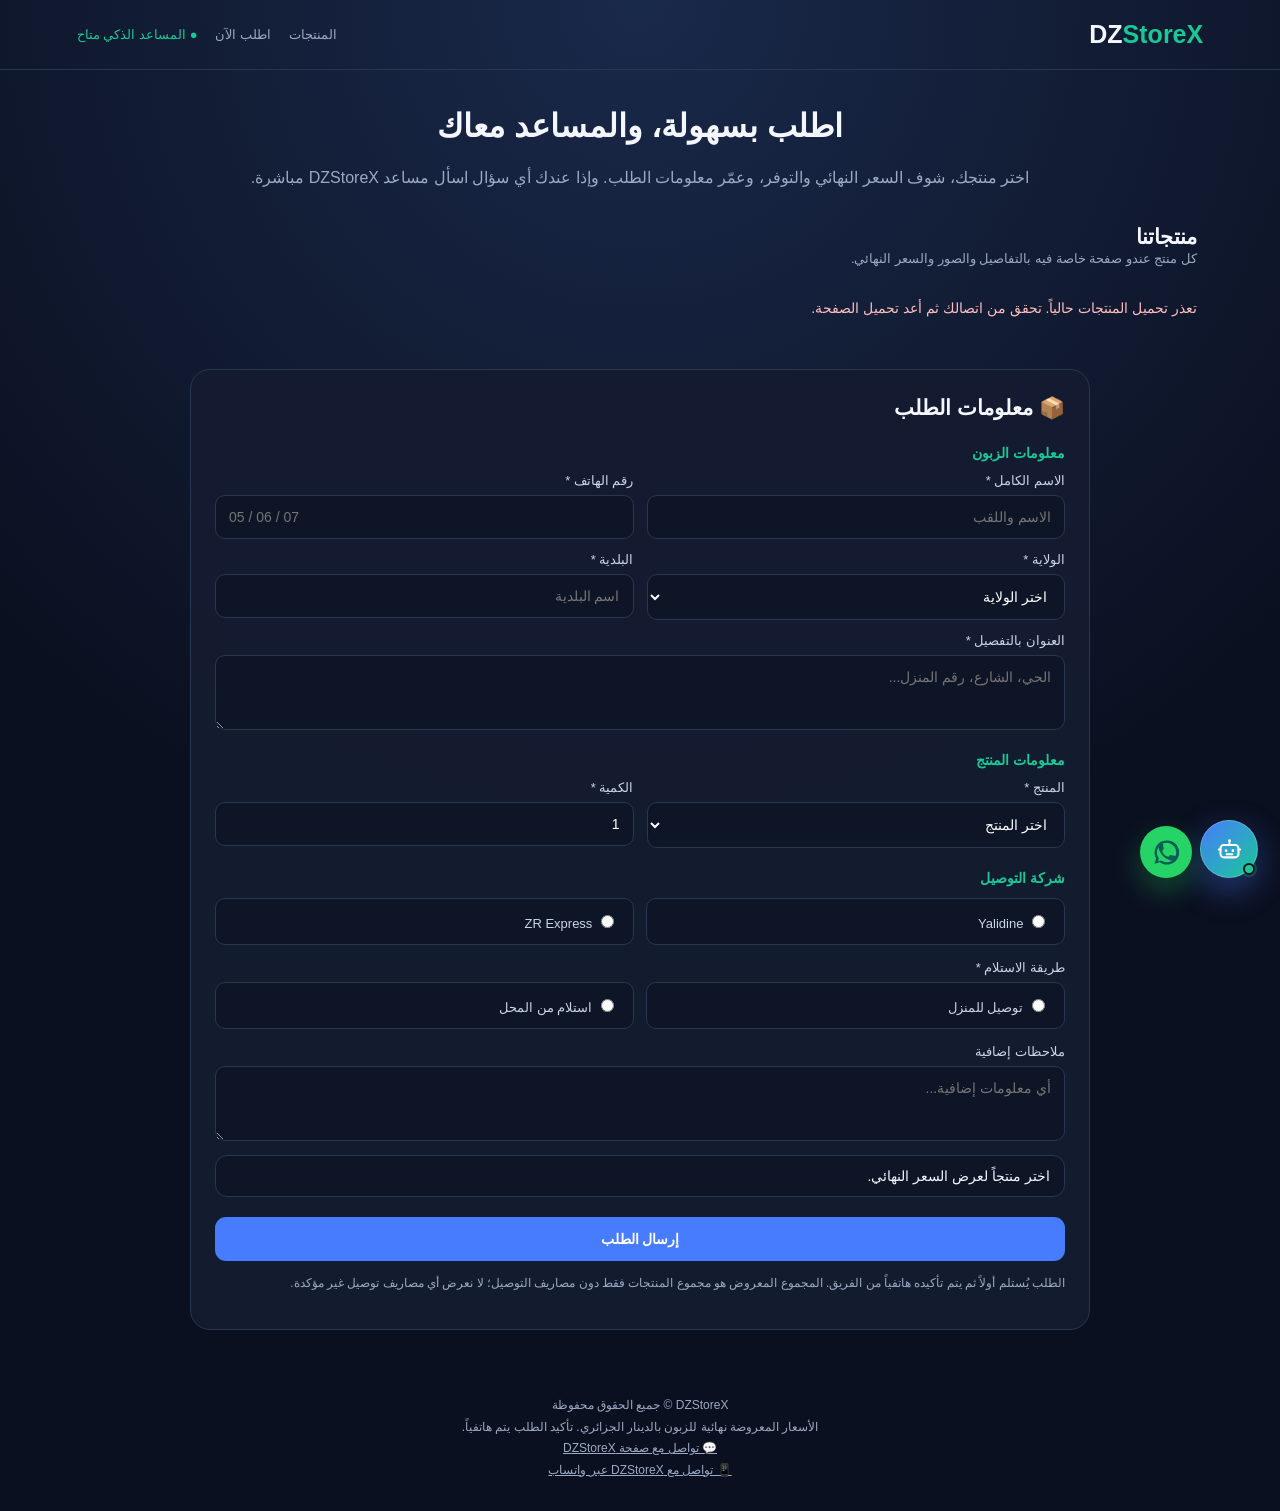
<file: index.html>
<!DOCTYPE html>
<html lang="ar" dir="rtl">
<head>
<meta charset="UTF-8">
<meta name="viewport" content="width=device-width, initial-scale=1.0">
<title>DZStoreX | المنتجات والطلب والمساعد الذكي</title>
<meta name="description" content="تسوق منتجات DZStoreX، شاهد السعر النهائي والتوفر، وأرسل طلبك مع مساعد ذكي للأسئلة.">
<link rel="stylesheet" href="assets/css/store.css?v=20261126b">
</head>
<body>

<header>
  <a class="logo" href="index.html">DZ<span>StoreX</span></a>
  <nav class="header-nav">
    <a href="#products">المنتجات</a>
    <a href="#orderForm">اطلب الآن</a>
    <div class="status">● المساعد الذكي متاح</div>
  </nav>
</header>

<main>
  <div class="intro">
    <h1>اطلب بسهولة، والمساعد معاك</h1>
    <p>اختر منتجك، شوف السعر النهائي والتوفر، وعمّر معلومات الطلب. وإذا عندك أي سؤال اسأل مساعد DZStoreX مباشرة.</p>
  </div>

  <section class="products-section" id="products">
    <div class="section-head">
      <div>
        <h2>منتجاتنا</h2>
        <p>كل منتج عندو صفحة خاصة فيه بالتفاصيل والصور والسعر النهائي.</p>
      </div>
    </div>
    <div id="productsLoading" class="products-loading">جاري تحميل المنتجات...</div>
    <div id="productsError" class="products-error hidden"></div>
    <div class="product-grid" id="productGrid"></div>
  </section>

  <div class="layout layout-single">

    <!-- ORDER FORM -->
    <section class="card" id="orderSection">
      <h2>📦 معلومات الطلب</h2>

      <form id="orderForm">

        <div class="section-title">معلومات الزبون</div>
        <div class="grid">
          <div class="field">
            <label for="fullName">الاسم الكامل *</label>
            <input id="fullName" name="fullName" required placeholder="الاسم واللقب" autocomplete="name">
          </div>
          <div class="field">
            <label for="phone">رقم الهاتف *</label>
            <input id="phone" name="phone" required type="tel" inputmode="tel"
                   placeholder="05 / 06 / 07" autocomplete="tel">
          </div>
          <div class="field">
            <label for="wilayaCode">الولاية *</label>
            <select name="wilayaCode" id="wilayaCode" required>
              <option value="">اختر الولاية</option>
            </select>
          </div>
          <div class="field">
            <label for="commune">البلدية *</label>
            <input id="commune" name="commune" required placeholder="اسم البلدية" autocomplete="address-level2">
          </div>
          <div class="field full">
            <label for="address">العنوان بالتفصيل *</label>
            <textarea id="address" name="address" required
              placeholder="الحي، الشارع، رقم المنزل..." autocomplete="street-address"></textarea>
          </div>
        </div>

        <div class="section-title">معلومات المنتج</div>
        <div class="grid">
          <div class="field">
            <label for="productSelect">المنتج *</label>
            <select name="productId" id="productSelect" required>
              <option value="">اختر المنتج</option>
            </select>
          </div>
          <div class="field">
            <label for="quantity">الكمية *</label>
            <input id="quantity" name="quantity" type="number" min="1" max="10"
                   value="1" required>
          </div>
        </div>

        <div class="section-title">شركة التوصيل</div>
        <div class="delivery">
          <label>
            <input type="radio" name="deliveryCompany" value="Yalidine" required>
            Yalidine
          </label>
          <label>
            <input type="radio" name="deliveryCompany" value="ZR Express">
            ZR Express
          </label>
        </div>

        <div class="field" style="margin-top:15px">
          <label>طريقة الاستلام *</label>
          <div class="delivery" style="margin-top:0">
            <label>
              <input type="radio" name="deliveryMode" value="home" required>
              توصيل للمنزل
            </label>
            <label>
              <input type="radio" name="deliveryMode" value="pickup">
              استلام من المحل
            </label>
          </div>
        </div>

        <div class="field" style="margin-top:15px">
          <label for="notes">ملاحظات إضافية</label>
          <textarea id="notes" name="notes" maxlength="300"
            placeholder="أي معلومات إضافية..."></textarea>
        </div>

        <div class="order-summary" id="homeOrderSummary">
          اختر منتجاً لعرض السعر النهائي.
        </div>

        <button class="primary" type="submit" id="submitOrderBtn">
          إرسال الطلب
        </button>

        <div class="form-message" id="formMessage" role="status" aria-live="polite"></div>
        <div class="form-message" id="orderResult" role="status" aria-live="polite"></div>

        <p class="note">
          الطلب يُستلم أولاً ثم يتم تأكيده هاتفياً من الفريق.
          المجموع المعروض هو مجموع المنتجات فقط دون مصاريف التوصيل؛
          لا نعرض أي مصاريف توصيل غير مؤكدة.
        </p>
      </form>
    </section>

  </div>
</main>

<footer>
  DZStoreX © جميع الحقوق محفوظة<br>
  الأسعار المعروضة نهائية للزبون بالدينار الجزائري. تأكيد الطلب يتم هاتفياً.<br>
  <a href="https://m.me/1391319567390331" target="_blank" rel="noopener" style="color:inherit;text-decoration:underline">💬 تواصل مع صفحة DZStoreX</a><br>
  <a class="dz-wa-link" id="whatsappFooterLink" href="https://wa.me/15551806504" target="_blank" rel="noopener noreferrer" style="color:inherit;text-decoration:underline">📱 تواصل مع DZStoreX عبر واتساب</a>
</footer>

<script src="assets/js/config.js?v=20261126b"></script>
<script src="assets/js/wilayas.js?v=20261126b"></script>
<script src="assets/js/api.js?v=20261126b"></script>
<script src="assets/js/chat.js?v=20261126b"></script>
<script src="assets/js/order-form.js?v=20261126b"></script>
<script src="assets/js/discuter.js?v=20261126b"></script>
  <script src="assets/js/home.js?v=20261126b"></script>

</body>
</html>
</file>
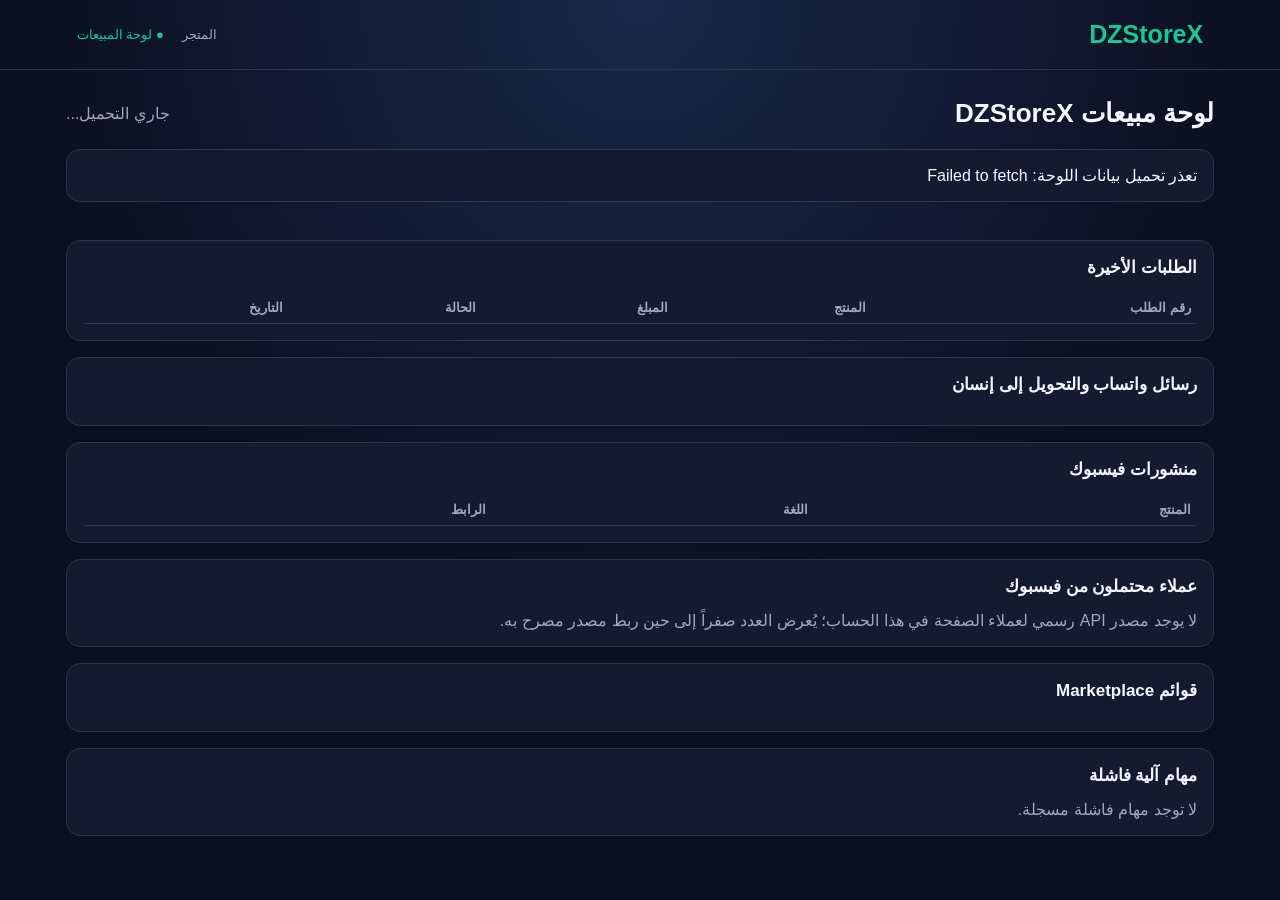
<file: dashboard.html>
<!DOCTYPE html>
<html lang="ar" dir="rtl">
<head>
<meta charset="UTF-8">
<meta name="viewport" content="width=device-width, initial-scale=1.0">
<title>DZStoreX — لوحة المبيعات</title>
<link rel="stylesheet" href="assets/css/store.css?v=20261126a">
<style>
  .dash-wrap { max-width: 1180px; margin: 26px auto; padding: 0 16px; }
  .dash-head { display: flex; flex-wrap: wrap; gap: 10px; align-items: center; justify-content: space-between; margin-bottom: 18px; }
  .dash-head h1 { font-size: 26px; margin: 0; }
  .dash-cards { display: grid; grid-template-columns: repeat(auto-fit, minmax(190px, 1fr)); gap: 12px; margin-bottom: 22px; }
  .dash-card { background: rgba(20,28,48,.96); border: 1px solid var(--line); border-radius: 14px; padding: 16px; }
  .dash-card .label { color: var(--muted); font-size: 13px; }
  .dash-card .value { font-size: 26px; font-weight: 800; color: var(--green); margin-top: 6px; font-variant-numeric: tabular-nums; }
  .dash-section { background: rgba(20,28,48,.96); border: 1px solid var(--line); border-radius: 14px; padding: 16px; margin-bottom: 16px; }
  .dash-section h2 { font-size: 17px; margin: 0 0 12px; }
  table { width: 100%; border-collapse: collapse; font-size: 13px; }
  th, td { padding: 8px 6px; border-bottom: 1px solid var(--line); text-align: right; }
  th { color: var(--muted); font-weight: 600; }
  .pill { display:inline-block; padding: 2px 8px; border-radius: 999px; background: #263653; font-size: 12px; }
  .pill.ok { background: rgba(25,201,149,.18); color: #19c995; }
  .pill.warn { background: rgba(255,193,7,.16); color: #ffc107; }
  a { color: var(--green); }
  .muted { color: var(--muted); }
  @media (max-width: 600px) { .dash-head h1 { font-size: 20px; } th, td { font-size: 11px; } }
</style>
</head>
<body>
<header>
  <a class="logo" href="index.html">DZ<span>StoreX</span></a>
  <nav class="header-nav"><a href="index.html">المتجر</a><div class="status">● لوحة المبيعات</div></nav>
</header>
<main class="dash-wrap">
  <div class="dash-head">
    <h1>لوحة مبيعات DZStoreX</h1>
    <span class="muted" id="updated">جاري التحميل...</span>
  </div>
  <div id="dashError" class="dash-section hidden"></div>
  <section class="dash-cards" id="cards"></section>
  <section class="dash-section">
    <h2>الطلبات الأخيرة</h2>
    <div style="overflow-x:auto"><table id="ordersTable"><thead><tr><th>رقم الطلب</th><th>المنتج</th><th>المبلغ</th><th>الحالة</th><th>التاريخ</th></tr></thead><tbody></tbody></table></div>
  </section>
  <section class="dash-section">
    <h2>رسائل واتساب والتحويل إلى إنسان</h2>
    <div id="waSummary" class="muted"></div>
  </section>
  <section class="dash-section">
    <h2>منشورات فيسبوك</h2>
    <div id="fbSummary" class="muted"></div>
    <div style="overflow-x:auto"><table id="fbTable"><thead><tr><th>المنتج</th><th>اللغة</th><th>الرابط</th></tr></thead><tbody></tbody></table></div>
  </section>
  <section class="dash-section">
    <h2>عملاء محتملون من فيسبوك</h2>
    <div id="leadsSummary" class="muted">لا يوجد مصدر API رسمي لعملاء الصفحة في هذا الحساب؛ يُعرض العدد صفراً إلى حين ربط مصدر مصرح به.</div>
  </section>
  <section class="dash-section">
    <h2>قوائم Marketplace</h2>
    <div id="mpSummary" class="muted"></div>
  </section>
  <section class="dash-section">
    <h2>مهام آلية فاشلة</h2>
    <div id="failures" class="muted">لا توجد مهام فاشلة مسجلة.</div>
  </section>
</main>
<script src="assets/js/config.js?v=20261126a"></script>
<script>
(function () {
  "use strict";
  var cfg = window.DZSTORE_CONFIG;
  var esc = function (v) { return String(v === null || v === undefined ? "" : v).replace(/[&<>"']/g, function (c) { return ({ "&": "&amp;", "<": "&lt;", ">": "&gt;", '"': "&quot;", "'": "&#39;" })[c]; }); };
  var num = function (v) { return Number(v || 0).toLocaleString("fr-FR"); };
  function card(label, value) { return '<div class="dash-card"><div class="label">' + esc(label) + '</div><div class="value">' + esc(value) + '</div></div>'; }

  async function load() {
    var api = cfg.apiBase + "/dzstorex/dashboard";
    try {
      var r = await fetch(api, { headers: { "ngrok-skip-browser-warning": "true" } });
      if (!r.ok) throw new Error("HTTP " + r.status);
      var d = await r.json();
      document.getElementById("updated").textContent = "آخر تحديث: " + new Date(d.generatedAt).toLocaleString("fr-FR");
      document.getElementById("cards").innerHTML =
        card("الطلبات", num(d.orders.total)) +
        card("إجمالي المبيعات (دج)", num(d.orders.revenueDa)) +
        card("رسائل واتساب", num(d.whatsapp.messages)) +
        card("تحويل لإنسان", num(d.whatsapp.handoffs)) +
        card("المنتجات النشطة", num(d.catalog.active)) +
        card("منتجات قابلة للطلب", num(d.catalog.orderable));

      var ob = document.querySelector("#ordersTable tbody");
      ob.innerHTML = (d.recentOrders || []).map(function (o) {
        return "<tr><td>" + esc(o.order_ref) + "</td><td>" + esc(o.product_name) + "</td><td>" + num(o.total_da) + " دج</td><td><span class='pill ok'>" + esc(o.status) + "</span></td><td>" + esc(String(o.created_at || "").slice(0, 10)) + "</td></tr>";
      }).join("") || "<tr><td colspan='5' class='muted'>لا توجد طلبات.</td></tr>";

      var outcomes = d.whatsapp.byOutcome || {};
      document.getElementById("waSummary").textContent =
        "الرسائل: " + num(d.whatsapp.messages) + " · تم الرد: " + num(outcomes.replied) +
        " · محجوزة: " + num(outcomes.reserved) + " · مُحالة لإنسان: " + num(outcomes.escalated);

      var pub = await fetch("assets/data/sales-factory.json", { cache: "no-store" }).then(function (x) { return x.ok ? x.json() : null; }).catch(function () { return null; });
      if (pub) {
        document.getElementById("fbSummary").textContent =
          "منشورات منشورة: " + num(pub.facebook.publishedPosts) +
          " (FR: " + num(pub.facebook.byLanguage.fr) + "، AR: " + num(pub.facebook.byLanguage.ar) + ")";
        document.querySelector("#fbTable tbody").innerHTML = (pub.facebook.posts || []).map(function (p) {
          return "<tr><td>" + esc(p.productId) + "</td><td>" + esc(p.language) + "</td><td><a href='" + esc(p.url) + "' target='_blank' rel='noopener'>open</a></td></tr>";
        }).join("") || "<tr><td colspan='3' class='muted'>لا توجد منشورات.</td></tr>";
        document.getElementById("mpSummary").textContent =
          "جاهزة للنشر اليدوي: " + num(pub.marketplace.prepared) +
          " · معلنة مسبقاً: " + num(pub.marketplace.alreadyListed) +
          (pub.marketplace.apiPublishingAvailable ? "" : " · النشر المباشر عبر API غير متاح لهذا الحساب.");
        var fails = pub.facebook.failures || [];
        document.getElementById("failures").innerHTML = fails.length
          ? fails.map(function (f) { return "<div>" + esc(f.key) + " — " + esc(JSON.stringify(f.error).slice(0, 160)) + "</div>"; }).join("")
          : "لا توجد مهام فاشلة مسجلة.";
      }
    } catch (e) {
      var box = document.getElementById("dashError");
      box.classList.remove("hidden");
      box.textContent = "تعذر تحميل بيانات اللوحة: " + e.message;
    }
  }
  load();
})();
</script>
</body>
</html>
</file>
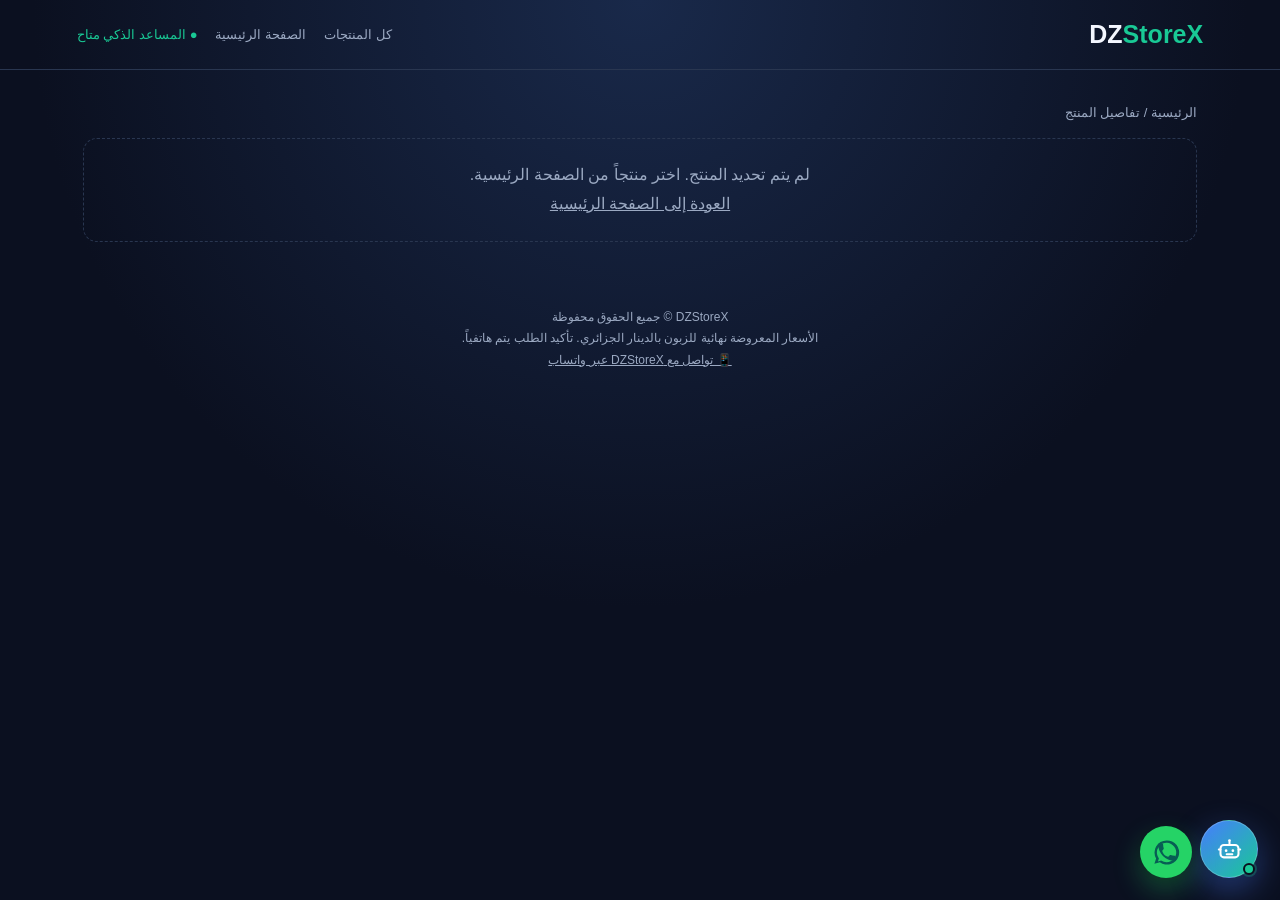
<file: product.html>
<!DOCTYPE html>
<html lang="ar" dir="rtl">
<head>
<meta charset="UTF-8">
<meta name="viewport" content="width=device-width, initial-scale=1.0">
<title>تفاصيل المنتج | DZStoreX</title>
<meta name="description" content="تفاصيل المنتج، الصور، السعر النهائي، التوفر، والطلب من DZStoreX.">
<link rel="stylesheet" href="assets/css/store.css?v=20261126b">
</head>
<body>

<header>
  <a class="logo" href="index.html">DZ<span>StoreX</span></a>
  <nav class="header-nav">
    <a href="index.html#products">كل المنتجات</a>
    <a href="index.html">الصفحة الرئيسية</a>
    <div class="status">● المساعد الذكي متاح</div>
  </nav>
</header>

<main>
  <div class="breadcrumb">
    <a href="index.html">الرئيسية</a> / <span>تفاصيل المنتج</span>
  </div>

  <div id="productLoading" class="products-loading">جاري تحميل المنتج...</div>
  <div id="productError" class="hidden"></div>

  <div id="productContent" class="hidden">
    <section class="product-page">
      <div class="product-gallery">
        <div class="gallery-main" id="galleryMain"></div>
        <div class="gallery-thumbs" id="galleryThumbs"></div>
      </div>

      <div class="product-info">
        <h1 id="productTitle">تفاصيل المنتج</h1>
        <div class="product-price" id="productPrice" dir="ltr">-</div>
        <div class="product-sub">السعر النهائي للزبون بالدينار الجزائري</div>
        <div class="availability-note" id="productAvailability"></div>

        <div class="product-links">
          <a class="secondary dz-wa-link" id="whatsappProductLink" href="https://wa.me/15551806504" target="_blank" rel="noopener noreferrer">📱 تواصل عبر واتساب</a>
          <a class="secondary" href="https://m.me/1391319567390331" target="_blank" rel="noopener">💬 تواصل مع صفحة DZStoreX</a>
          <a class="secondary hidden" id="marketplaceLink" href="#" target="_blank" rel="noopener">🛒 شاهد الإعلان على Marketplace</a>
        </div>

        <div class="cta-row">
          <button class="primary" type="button" id="orderNowBtn">اطلب الآن</button>
          <a class="secondary" href="#" data-dz-chat-open style="text-decoration:none;display:inline-flex;align-items:center;justify-content:center;border-radius:11px;padding:14px 18px;font-weight:bold;font-size:14px;">اسأل المساعد</a>
        </div>

        <div class="product-description" id="productDescription"></div>
      </div>
    </section>

    <section class="card product-order" id="orderSection">
      <h2>📦 اطلب هذا المنتج</h2>

      <form id="orderForm">
        <input type="hidden" name="productId" id="orderProductId" value="">

        <div class="section-title">معلومات الزبون</div>
        <div class="grid">
          <div class="field">
            <label for="fullName">الاسم الكامل *</label>
            <input id="fullName" name="fullName" required placeholder="الاسم واللقب" autocomplete="name">
          </div>
          <div class="field">
            <label for="phone">رقم الهاتف *</label>
            <input id="phone" name="phone" required type="tel" inputmode="tel"
                   placeholder="05 / 06 / 07" autocomplete="tel">
          </div>
          <div class="field">
            <label for="wilayaCode">الولاية *</label>
            <select name="wilayaCode" id="wilayaCode" required>
              <option value="">اختر الولاية</option>
            </select>
          </div>
          <div class="field">
            <label for="commune">البلدية *</label>
            <input id="commune" name="commune" required placeholder="اسم البلدية" autocomplete="address-level2">
          </div>
          <div class="field full">
            <label for="address">العنوان بالتفصيل *</label>
            <textarea id="address" name="address" required
              placeholder="الحي، الشارع، رقم المنزل..." autocomplete="street-address"></textarea>
          </div>
        </div>

        <div class="section-title">تفاصيل الطلب</div>
        <div class="grid">
          <div class="field">
            <label for="productQuantity">الكمية *</label>
            <input id="productQuantity" name="quantity" type="number" min="1" max="10" value="1" required>
          </div>
          <div class="field">
            <label>شركة التوصيل *</label>
            <div class="delivery" style="margin-top:0">
              <label>
                <input type="radio" name="deliveryCompany" value="Yalidine" required>
                Yalidine
              </label>
              <label>
                <input type="radio" name="deliveryCompany" value="ZR Express">
                ZR Express
              </label>
            </div>
          </div>
          <div class="field">
            <label>طريقة الاستلام *</label>
            <div class="delivery" style="margin-top:0">
              <label>
                <input type="radio" name="deliveryMode" value="home" required>
                توصيل للمنزل
              </label>
              <label>
                <input type="radio" name="deliveryMode" value="pickup">
                استلام من المحل
              </label>
            </div>
          </div>
        </div>

        <div class="field" style="margin-top:15px">
          <label for="notes">ملاحظات إضافية</label>
          <textarea id="notes" name="notes" maxlength="300"
            placeholder="أي معلومات إضافية..."></textarea>
        </div>

        <div class="order-summary" id="productOrderSummary"></div>

        <button class="primary" type="submit" id="submitOrderBtn">إرسال الطلب</button>

        <div class="form-message" id="formMessage" role="status" aria-live="polite"></div>
        <div class="form-message" id="orderResult" role="status" aria-live="polite"></div>

        <p class="note">
          الطلب يُستلم أولاً ثم يتم تأكيده هاتفياً من الفريق.
          المجموع المعروض هو مجموع المنتجات فقط دون مصاريف التوصيل؛
          لا نعرض أي مصاريف توصيل غير مؤكدة.
        </p>
      </form>
    </section>
  </div>
</main>

<footer>
  DZStoreX © جميع الحقوق محفوظة<br>
  الأسعار المعروضة نهائية للزبون بالدينار الجزائري. تأكيد الطلب يتم هاتفياً.<br>
  <a class="dz-wa-link" id="whatsappFooterLink" href="https://wa.me/15551806504" target="_blank" rel="noopener noreferrer" style="color:inherit;text-decoration:underline">📱 تواصل مع DZStoreX عبر واتساب</a>
</footer>

<script src="assets/js/config.js?v=20261126b"></script>
<script src="assets/js/wilayas.js?v=20261126b"></script>
<script src="assets/js/api.js?v=20261126b"></script>
<script src="assets/js/chat.js?v=20261126b"></script>
<script src="assets/js/order-form.js?v=20261126b"></script>
<script src="assets/js/discuter.js?v=20261126b"></script>
  <script src="assets/js/product.js?v=20261126b"></script>

</body>
</html>
</file>
<file: assets/css/store.css>
:root {
  --bg: #0b1020;
  --card: #141c30;
  --line: #293650;
  --text: #f4f7ff;
  --muted: #9ba9c2;
  --blue: #477cff;
  --green: #19c995;
  --amber: #f3b33d;
  --red: #ff6b6b;
}

* { box-sizing: border-box; }

html { scroll-behavior: smooth; }

body {
  margin: 0;
  font-family: Tahoma, Arial, sans-serif;
  background: radial-gradient(circle at top, #19294a, #0b1020 55%);
  color: var(--text);
  min-height: 100vh;
}

a { color: inherit; }

img { max-width: 100%; display: block; }

header {
  padding: 20px 6%;
  display: flex;
  justify-content: space-between;
  align-items: center;
  gap: 16px;
  border-bottom: 1px solid var(--line);
  flex-wrap: wrap;
}

.logo {
  font-size: 25px;
  font-weight: 900;
  text-decoration: none;
}

.logo span { color: var(--green); }

.header-nav {
  display: flex;
  align-items: center;
  gap: 18px;
  flex-wrap: wrap;
}

.header-nav a {
  color: var(--muted);
  text-decoration: none;
  font-size: 13px;
}

.header-nav a:hover { color: var(--text); }

.status { color: var(--green); font-size: 13px; }

main {
  max-width: 1150px;
  margin: 35px auto;
  padding: 0 18px;
}

.intro { text-align: center; margin-bottom: 30px; }
.intro h1 { font-size: 32px; margin-bottom: 10px; }
.intro p { color: var(--muted); line-height: 1.8; }

.layout {
  display: grid;
  grid-template-columns: 1.1fr .9fr;
  gap: 20px;
  align-items: start;
}

.layout-single {
  display: block;
  max-width: 900px;
  margin: 0 auto;
}

.card {
  background: rgba(20, 28, 48, .96);
  border: 1px solid var(--line);
  border-radius: 20px;
  padding: 24px;
}

h1, h2, h3 { line-height: 1.35; }
h2 { font-size: 21px; margin: 0 0 20px; }
h3 { font-size: 16px; margin: 0; }

.section-title {
  color: var(--green);
  font-size: 14px;
  margin: 22px 0 12px;
  font-weight: bold;
}

.grid { display: grid; grid-template-columns: 1fr 1fr; gap: 13px; }
.field { display: flex; flex-direction: column; gap: 7px; }
.field.full { grid-column: 1 / -1; }

label { font-size: 13px; color: #cbd5e8; }

input, select, textarea {
  width: 100%;
  padding: 13px;
  border-radius: 10px;
  background: #0d1527;
  color: #fff;
  border: 1px solid var(--line);
  outline: none;
  font-size: 14px;
  font-family: inherit;
}

input:focus, select:focus, textarea:focus { border-color: var(--blue); }
input.invalid, select.invalid, textarea.invalid { border-color: var(--red); }
textarea { resize: vertical; min-height: 75px; }

.delivery { display: flex; gap: 12px; flex-wrap: wrap; }
.delivery label {
  flex: 1;
  background: #0d1527;
  padding: 13px;
  border-radius: 10px;
  border: 1px solid var(--line);
  cursor: pointer;
  min-width: 130px;
}
.delivery input { width: auto; margin-inline-start: 6px; }

button {
  border: 0;
  border-radius: 11px;
  padding: 14px 18px;
  cursor: pointer;
  font-weight: bold;
  font-size: 14px;
  font-family: inherit;
}

.primary { background: var(--blue); color: #fff; width: 100%; margin-top: 20px; }
.primary:hover { background: #3a6ef0; }
.secondary { background: #263653; color: #fff; }
button:disabled { opacity: .5; cursor: not-allowed; }

.note { font-size: 12px; color: var(--muted); line-height: 1.7; }

.form-message {
  display: none;
  margin-top: 14px;
  padding: 11px 13px;
  border-radius: 10px;
  font-size: 13px;
  line-height: 1.7;
  background: rgba(255, 107, 107, .12);
  border: 1px solid rgba(255, 107, 107, .5);
  color: #ffdada;
}
.form-message.show { display: block; }
.form-message.success {
  background: rgba(25, 201, 149, .12);
  border-color: rgba(25, 201, 149, .5);
  color: #c9ffec;
}

/* Product showcase */
.products-section { margin: 10px 0 35px; }
.section-head {
  display: flex;
  justify-content: space-between;
  align-items: baseline;
  gap: 15px;
  margin-bottom: 16px;
  flex-wrap: wrap;
}
.section-head h2 { margin: 0; }
.section-head p { margin: 0; color: var(--muted); font-size: 13px; }

.product-grid {
  display: grid;
  grid-template-columns: repeat(auto-fill, minmax(210px, 1fr));
  gap: 15px;
}

.product-card {
  position: relative;
  background: rgba(20, 28, 48, .96);
  border: 1px solid var(--line);
  border-radius: 16px;
  overflow: hidden;
  text-decoration: none;
  display: flex;
  flex-direction: column;
  transition: transform .15s ease, border-color .15s ease;
}
.product-card:hover { transform: translateY(-2px); border-color: var(--blue); }

.product-card-wa {
  position: absolute;
  top: 10px;
  left: 10px;
  z-index: 2;
  width: 36px;
  height: 36px;
  display: grid;
  place-items: center;
  border-radius: 50%;
  background: #25d366;
  color: #075e54;
  font-size: 17px;
  line-height: 1;
  box-shadow: 0 4px 12px rgba(0, 0, 0, .35);
  cursor: pointer;
  transition: transform .15s ease, box-shadow .15s ease;
}
.product-card-wa:hover,
.product-card-wa:focus-visible {
  transform: scale(1.1);
  box-shadow: 0 6px 16px rgba(37, 211, 102, .4);
  outline: 2px solid rgba(255, 255, 255, .75);
  outline-offset: 2px;
}

.dz-discuter {
  align-self: flex-start;
  margin-top: 10px;
  padding: 8px 14px;
  border: 1px solid var(--blue, #2563eb);
  border-radius: 10px;
  background: transparent;
  color: var(--blue, #2563eb);
  font: inherit;
  font-weight: 700;
  cursor: pointer;
  transition: background .15s ease, color .15s ease;
}
.dz-discuter:hover,
.dz-discuter:focus-visible {
  background: var(--blue, #2563eb);
  color: #fff;
  outline: 2px solid rgba(37, 99, 235, .4);
  outline-offset: 2px;
}

.product-thumb {
  aspect-ratio: 1 / 1;
  background: #0d1527;
  overflow: hidden;
}
.product-thumb img { width: 100%; height: 100%; object-fit: cover; }

.product-body { padding: 13px; display: flex; flex-direction: column; gap: 9px; flex: 1; }
.product-body h3 {
  font-size: 14px;
  line-height: 1.5;
  display: -webkit-box;
  -webkit-line-clamp: 2;
  -webkit-box-orient: vertical;
  overflow: hidden;
  min-height: 42px;
}
.product-meta {
  display: flex;
  flex-direction: column;
  align-items: flex-start;
  gap: 7px;
  margin-top: auto;
}
.price-line { display: block; width: 100%; }
.status-line { display: block; }
/* The price is its own line, bold and never broken: "4 300 دج" must stay one unit. */
.price {
  display: block;
  color: var(--green);
  font-weight: 900;
  font-size: 20px;
  line-height: 1.25;
  white-space: nowrap;
  font-variant-numeric: tabular-nums;
}
.price-inline {
  color: var(--green);
  font-weight: 800;
  white-space: nowrap;
  font-variant-numeric: tabular-nums;
}

/* RTL PAGE, LTR PRICES
   A bare "4 300 دج" inside the RTL page is reordered by the bidi algorithm: the
   currency is pushed to the left of the amount and the price looks reversed
   ("دج 300 4"). Every price is therefore its own isolated LTR run, so the amount
   always renders left-to-right and the currency sits to its right. */
.price,
.price-inline,
.product-price,
.summary-total {
  direction: ltr;
  unicode-bidi: isolate;
}
/* The isolated LTR run must keep the layout alignment it had before the fix:
   it stays flush with the right edge of the RTL card / column. */
.price { text-align: right; }
.product-price { text-align: right; }
.price-amount,
.price-currency {
  unicode-bidi: isolate;
}
.price-currency { direction: rtl; }
.price-amount { direction: ltr; }

.badge {
  display: inline-block;
  padding: 4px 8px;
  border-radius: 999px;
  font-size: 11px;
  font-weight: bold;
  white-space: nowrap;
}
.badge-available { background: rgba(25, 201, 149, .15); color: #8df0d1; border: 1px solid rgba(25, 201, 149, .4); }
.badge-unverified { background: rgba(243, 179, 61, .15); color: #ffd98a; border: 1px solid rgba(243, 179, 61, .4); }
.badge-neutral { background: rgba(155, 169, 194, .12); color: var(--muted); border: 1px solid var(--line); }

.products-loading, .products-error {
  color: var(--muted);
  font-size: 14px;
  padding: 18px 0;
}
.products-error { color: #ffbdbd; }

/* Product page */
.breadcrumb {
  color: var(--muted);
  font-size: 13px;
  margin-bottom: 18px;
}
.breadcrumb a { color: var(--muted); text-decoration: none; }
.breadcrumb a:hover { color: var(--text); }

.product-page {
  display: grid;
  grid-template-columns: 1fr 1fr;
  gap: 22px;
  align-items: start;
}

.product-gallery { display: flex; flex-direction: column; gap: 10px; }
.gallery-main {
  background: #0d1527;
  border: 1px solid var(--line);
  border-radius: 18px;
  overflow: hidden;
  aspect-ratio: 1 / 1;
}
.gallery-main img { width: 100%; height: 100%; object-fit: contain; }
.gallery-thumbs { display: flex; gap: 8px; flex-wrap: wrap; }
.gallery-thumbs button {
  padding: 0;
  width: 64px;
  height: 64px;
  border-radius: 9px;
  border: 2px solid transparent;
  overflow: hidden;
  background: #0d1527;
}
.gallery-thumbs button.active { border-color: var(--blue); }
.gallery-thumbs img { width: 100%; height: 100%; object-fit: cover; }

.product-info { display: flex; flex-direction: column; gap: 14px; }
.product-info h1 { font-size: 25px; margin: 0; }
.product-price {
  display: block;
  font-size: 30px;
  line-height: 1.2;
  color: var(--green);
  font-weight: 900;
  white-space: nowrap;
  font-variant-numeric: tabular-nums;
}
.product-sub { color: var(--muted); font-size: 12px; }
.availability-note {
  display: flex;
  flex-direction: column;
  align-items: flex-start;
  gap: 8px;
  font-size: 13px;
  line-height: 1.8;
  padding: 11px 13px;
  border-radius: 10px;
  background: #0d1527;
  border: 1px solid var(--line);
}
.availability-text { display: block; }
.availability-note.available { border-color: rgba(25, 201, 149, .45); }
.availability-note.unverified { border-color: rgba(243, 179, 61, .45); }
.product-description {
  white-space: pre-wrap;
  line-height: 1.9;
  font-size: 14px;
  color: #dbe4f5;
  border-top: 1px solid var(--line);
  padding-top: 14px;
  max-height: 420px;
  overflow: auto;
}
.cta-row { display: flex; gap: 10px; flex-wrap: wrap; }
.cta-row .primary { width: auto; margin-top: 0; flex: 1; min-width: 180px; }
.cta-row .secondary { flex: 0 0 auto; }
.product-links { display: flex; gap: 10px; flex-wrap: wrap; }
.product-links .secondary {
  flex: 0 0 auto;
  text-decoration: none;
  display: inline-flex;
  align-items: center;
  justify-content: center;
  border-radius: 11px;
  padding: 11px 15px;
  font-weight: bold;
  font-size: 13px;
}

.product-order { margin-top: 22px; }
.product-order .grid { margin-top: 6px; }

.order-summary {
  display: flex;
  flex-wrap: wrap;
  justify-content: space-between;
  align-items: center;
  gap: 10px 18px;
  background: #0d1527;
  border: 1px solid var(--line);
  border-radius: 12px;
  padding: 12px 14px;
  margin-top: 14px;
  font-size: 14px;
}
.order-summary .summary-line {
  display: inline-flex;
  flex-wrap: wrap;
  align-items: baseline;
  gap: 6px;
  min-width: 0;
}
.summary-label { color: var(--muted); }
.summary-note { color: var(--muted); font-size: 12px; }
.order-summary strong {
  color: var(--green);
  font-size: 18px;
  white-space: nowrap;
  font-variant-numeric: tabular-nums;
}
.order-summary .price-inline { font-size: 18px; }

/* ------------------------------------------------------------------
   Floating AI assistant
   The panel and button are fixed so they stay available while
   scrolling. z-index is intentionally above the page chrome.
   ------------------------------------------------------------------ */
.dz-chat-root {
  position: fixed;
  inset: 0;
  z-index: 2147483000;
  pointer-events: none;
}

.dz-chat-fab {
  position: fixed;
  right: max(22px, env(safe-area-inset-right));
  bottom: max(22px, env(safe-area-inset-bottom));
  z-index: 2147483002;
  width: 58px;
  height: 58px;
  padding: 0;
  border: 1px solid rgba(255, 255, 255, .2);
  border-radius: 50%;
  background: linear-gradient(135deg, #477cff 0%, #19c995 100%);
  color: #fff;
  box-shadow: 0 12px 32px rgba(71, 124, 255, .42), 0 3px 10px rgba(0, 0, 0, .4);
  pointer-events: auto;
  transition: transform .2s ease, box-shadow .2s ease, filter .2s ease;
}

.dz-chat-fab:hover {
  transform: translateY(-2px) scale(1.03);
  box-shadow: 0 16px 38px rgba(71, 124, 255, .5), 0 4px 12px rgba(0, 0, 0, .42);
}

.dz-chat-fab:active { transform: scale(.97); }
.dz-chat-fab:focus-visible { outline: 3px solid rgba(25, 201, 149, .65); outline-offset: 3px; }

.dz-chat-fab-icon {
  position: absolute;
  inset: 0;
  display: grid;
  place-items: center;
  transition: opacity .18s ease, transform .18s ease;
}

.dz-chat-fab-icon svg { width: 27px; height: 27px; }

.dz-chat-fab-icon--close {
  opacity: 0;
  transform: rotate(-90deg) scale(.6);
}

.dz-chat-fab.is-open .dz-chat-fab-icon--robot {
  opacity: 0;
  transform: rotate(90deg) scale(.6);
}

.dz-chat-fab.is-open .dz-chat-fab-icon--close {
  opacity: 1;
  transform: none;
}

.dz-chat-badge {
  position: absolute;
  top: -5px;
  right: -5px;
  min-width: 20px;
  height: 20px;
  padding: 0 6px;
  border: 2px solid #0b1020;
  border-radius: 999px;
  background: #ff4d6d;
  color: #fff;
  font-size: 11px;
  font-weight: 800;
  line-height: 1;
  display: grid;
  place-items: center;
  box-shadow: 0 2px 8px rgba(255, 77, 109, .5);
}

.dz-chat-badge[hidden] { display: none; }

.dz-chat-online-dot {
  position: absolute;
  right: 2px;
  bottom: 2px;
  width: 12px;
  height: 12px;
  border: 2px solid #0b1020;
  border-radius: 50%;
  background: var(--green);
  box-shadow: 0 0 0 2px rgba(25, 201, 149, .25);
  transition: background .2s ease, box-shadow .2s ease;
}

.dz-chat-fab.is-offline .dz-chat-online-dot {
  background: var(--red);
  box-shadow: 0 0 0 2px rgba(255, 107, 107, .25);
}

/* WhatsApp click-to-chat button (sits beside the AI assistant button) */
.dz-wa-fab {
  position: fixed;
  right: max(88px, calc(env(safe-area-inset-right) + 88px));
  bottom: max(22px, env(safe-area-inset-bottom));
  z-index: 2147483003;
  width: 52px;
  height: 52px;
  display: grid;
  place-items: center;
  border-radius: 50%;
  background: #25d366;
  color: #075e54;
  box-shadow: 0 12px 28px rgba(37, 211, 102, .32), 0 3px 10px rgba(0, 0, 0, .4);
  pointer-events: auto;
  transition: transform .2s ease, box-shadow .2s ease, opacity .2s ease;
}
.dz-wa-fab svg { width: 29px; height: 29px; }
.dz-wa-fab:hover {
  transform: translateY(-2px) scale(1.04);
  box-shadow: 0 16px 34px rgba(37, 211, 102, .42), 0 4px 12px rgba(0, 0, 0, .42);
}
.dz-wa-fab:active { transform: scale(.97); }
.dz-wa-fab:focus-visible { outline: 3px solid rgba(255, 255, 255, .8); outline-offset: 3px; }
.dz-chat-root.is-open .dz-wa-fab {
  opacity: 0;
  transform: scale(.8);
  pointer-events: none;
}

@media (max-width: 560px) {
  .dz-wa-fab {
    right: max(22px, env(safe-area-inset-right));
    bottom: max(84px, calc(env(safe-area-inset-bottom) + 84px));
    width: 48px;
    height: 48px;
  }
  .dz-wa-fab svg { width: 26px; height: 26px; }
}

.dz-chat-panel {
  position: fixed;
  right: max(22px, env(safe-area-inset-right));
  bottom: calc(92px + env(safe-area-inset-bottom));
  z-index: 2147483001;
  width: min(380px, calc(100vw - 44px));
  height: min(560px, calc(100vh - 120px));
  height: min(560px, calc(100dvh - 120px));
  display: flex;
  flex-direction: column;
  overflow: hidden;
  border: 1px solid var(--line);
  border-radius: 20px;
  background: linear-gradient(180deg, rgba(20, 28, 48, .99), rgba(13, 21, 39, .99));
  box-shadow: 0 24px 70px rgba(0, 0, 0, .55), inset 0 0 0 1px rgba(71, 124, 255, .08);
  opacity: 0;
  visibility: hidden;
  transform: translateY(14px) scale(.97);
  transform-origin: bottom right;
  pointer-events: auto;
  transition: opacity .22s ease, transform .22s cubic-bezier(.2, .8, .2, 1), visibility .22s;
}

.dz-chat-panel.is-open {
  opacity: 1;
  visibility: visible;
  transform: none;
}

.dz-chat-header {
  flex: 0 0 auto;
  display: flex;
  align-items: center;
  justify-content: space-between;
  gap: 12px;
  padding: 14px 16px;
  border-bottom: 1px solid var(--line);
  background: linear-gradient(135deg, rgba(71, 124, 255, .16), rgba(25, 201, 149, .08));
}

.dz-chat-identity {
  display: flex;
  align-items: center;
  gap: 10px;
  min-width: 0;
}

.dz-chat-avatar {
  flex: 0 0 auto;
  width: 38px;
  height: 38px;
  display: grid;
  place-items: center;
  border-radius: 12px;
  background: linear-gradient(135deg, #477cff, #19c995);
  color: #fff;
  box-shadow: 0 4px 12px rgba(71, 124, 255, .3);
}

.dz-chat-avatar svg { width: 22px; height: 22px; }

.dz-chat-identity-text { min-width: 0; }
.dz-chat-title {
  font-size: 14px;
  font-weight: 800;
  line-height: 1.35;
  white-space: nowrap;
  overflow: hidden;
  text-overflow: ellipsis;
}

.dz-chat-status {
  display: flex;
  align-items: center;
  gap: 5px;
  margin-top: 2px;
  color: var(--green);
  font-size: 11px;
  line-height: 1.4;
  white-space: nowrap;
}

.dz-chat-status.is-offline { color: var(--red); }

.dz-chat-status-dot {
  width: 7px;
  height: 7px;
  flex: 0 0 auto;
  border-radius: 50%;
  background: currentColor;
  box-shadow: 0 0 0 3px rgba(25, 201, 149, .15);
}

.dz-chat-status.is-offline .dz-chat-status-dot {
  box-shadow: 0 0 0 3px rgba(255, 107, 107, .15);
}

.dz-chat-close {
  flex: 0 0 auto;
  width: 32px;
  height: 32px;
  padding: 0;
  display: grid;
  place-items: center;
  border: 0;
  border-radius: 10px;
  background: transparent;
  color: var(--muted);
}

.dz-chat-close:hover { background: rgba(255, 255, 255, .08); color: var(--text); }
.dz-chat-close:focus-visible { outline: 2px solid var(--blue); outline-offset: 2px; }
.dz-chat-close svg { width: 18px; height: 18px; }

.dz-chat-messages {
  flex: 1 1 auto;
  min-height: 0;
  overflow-y: auto;
  overscroll-behavior: contain;
  padding: 16px;
  display: flex;
  flex-direction: column;
  gap: 10px;
  scroll-behavior: smooth;
  background: radial-gradient(circle at top, rgba(71, 124, 255, .07), transparent 55%);
}

.dz-msg {
  max-width: 88%;
  padding: 10px 13px;
  border-radius: 14px;
  font-size: 13.5px;
  line-height: 1.75;
  white-space: pre-wrap;
  overflow-wrap: anywhere;
  text-align: start;
}

.dz-msg--bot {
  align-self: flex-start;
  background: #1c2942;
  border: 1px solid rgba(255, 255, 255, .05);
}

.dz-msg--user {
  align-self: flex-end;
  background: linear-gradient(135deg, #2f5fd0, #244caa);
  color: #fff;
}

.dz-msg--error {
  background: rgba(255, 107, 107, .13);
  border-color: rgba(255, 107, 107, .35);
  color: #ffdada;
}

.dz-msg--typing {
  display: flex;
  align-items: center;
  gap: 9px;
  color: var(--muted);
  font-size: 12px;
}

.dz-typing { display: inline-flex; gap: 4px; }
.dz-typing i {
  width: 6px;
  height: 6px;
  border-radius: 50%;
  background: var(--green);
  animation: dz-typing 1.2s infinite ease-in-out;
}
.dz-typing i:nth-child(2) { animation-delay: .15s; }
.dz-typing i:nth-child(3) { animation-delay: .3s; }

@keyframes dz-typing {
  0%, 60%, 100% { transform: translateY(0); opacity: .35; }
  30% { transform: translateY(-4px); opacity: 1; }
}

.dz-visually-hidden {
  position: absolute;
  width: 1px;
  height: 1px;
  padding: 0;
  margin: -1px;
  overflow: hidden;
  clip: rect(0, 0, 0, 0);
  white-space: nowrap;
  border: 0;
}

.dz-chat-footer {
  flex: 0 0 auto;
  padding: 12px 14px 10px;
  border-top: 1px solid var(--line);
  background: rgba(11, 16, 32, .55);
}

.dz-chat-form { display: flex; align-items: center; gap: 8px; }
.dz-chat-form input {
  flex: 1;
  min-width: 0;
  padding: 11px 13px;
  border-radius: 12px;
  font-size: 13px;
  background: #0d1527;
}
.dz-chat-form input:focus { border-color: var(--blue); }

.dz-chat-form button {
  flex: 0 0 auto;
  width: 42px;
  height: 42px;
  padding: 0;
  display: grid;
  place-items: center;
  border-radius: 12px;
  background: var(--green);
  color: #06251c;
}
.dz-chat-form button:hover { background: #22dfa7; }
.dz-chat-form button:disabled { opacity: .45; cursor: not-allowed; }
.dz-chat-form button svg { width: 19px; height: 19px; }

.dz-chat-hint {
  margin-top: 8px;
  color: var(--muted);
  font-size: 10px;
  line-height: 1.5;
  text-align: center;
}

@media (max-width: 520px) {
  .dz-chat-fab {
    right: max(16px, env(safe-area-inset-right));
    bottom: max(16px, env(safe-area-inset-bottom));
    width: 56px;
    height: 56px;
  }

  .dz-chat-panel {
    right: 10px;
    left: 10px;
    bottom: calc(82px + env(safe-area-inset-bottom));
    width: auto;
    height: min(72vh, 560px);
    height: min(72dvh, 560px);
    max-height: calc(100vh - 100px);
    max-height: calc(100dvh - 100px);
    border-radius: 18px;
    transform-origin: bottom center;
  }

  .dz-chat-messages { padding: 13px; }
  .dz-msg { max-width: 92%; font-size: 13px; }
}

@media (prefers-reduced-motion: reduce) {
  .dz-chat-panel,
  .dz-chat-fab,
  .dz-chat-fab-icon,
  .dz-chat-close,
  .dz-chat-messages {
    transition: none !important;
    scroll-behavior: auto;
  }
  .dz-typing i { animation: none; }
}

footer { text-align: center; padding: 30px; color: var(--muted); font-size: 12px; line-height: 1.8; }

.empty-state {
  border: 1px dashed var(--line);
  border-radius: 14px;
  padding: 22px;
  color: var(--muted);
  text-align: center;
  line-height: 1.8;
}

.skeleton {
  background: linear-gradient(90deg, #141c30, #1b2740, #141c30);
  background-size: 200% 100%;
  animation: shimmer 1.4s infinite;
  border-radius: 12px;
}
@keyframes shimmer { 0% { background-position: 200% 0; } 100% { background-position: -200% 0; } }

.hidden { display: none !important; }

@media (max-width: 800px) {
  .layout, .product-page { grid-template-columns: 1fr; }
  .intro h1 { font-size: 25px; }
}

@media (max-width: 450px) {
  .grid { grid-template-columns: 1fr; }
  .field.full { grid-column: auto; }
  .card { padding: 17px; }
  .product-info h1 { font-size: 21px; }
  .product-price { font-size: 26px; }
}
</file>
